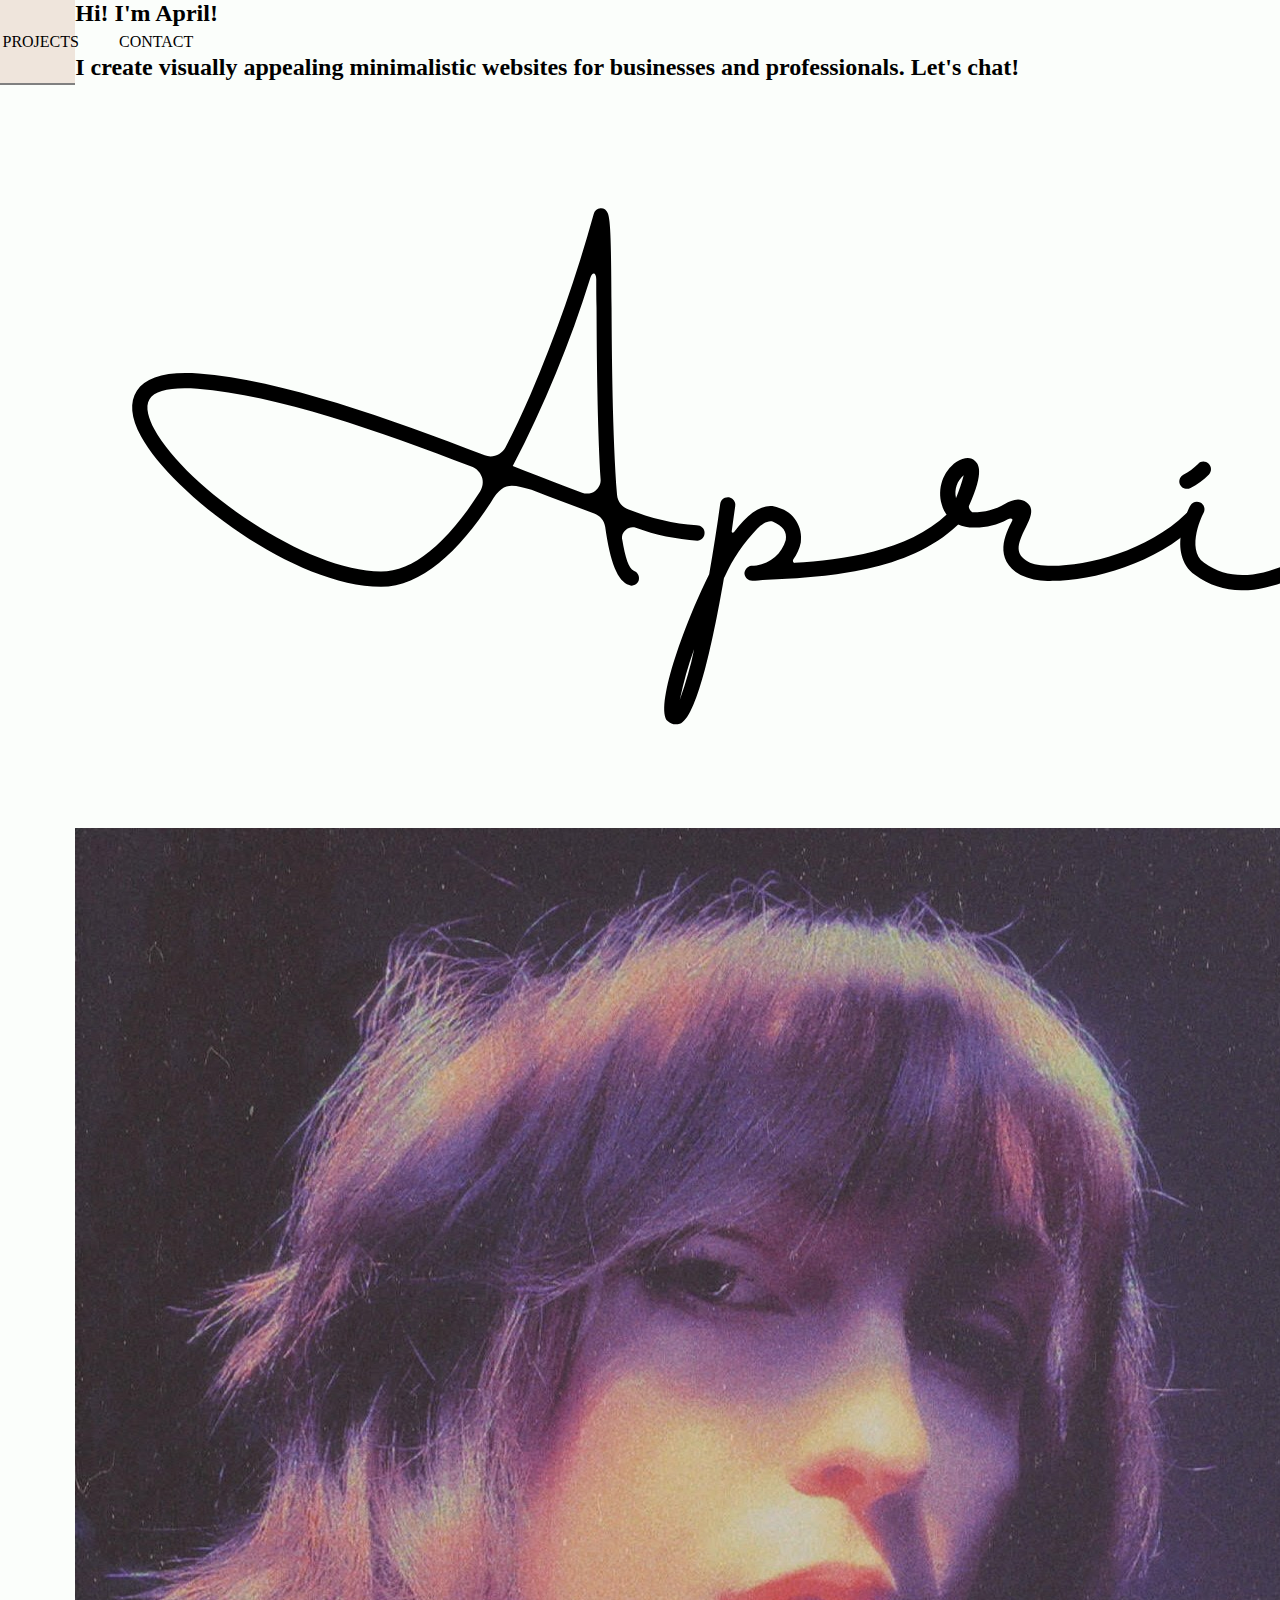
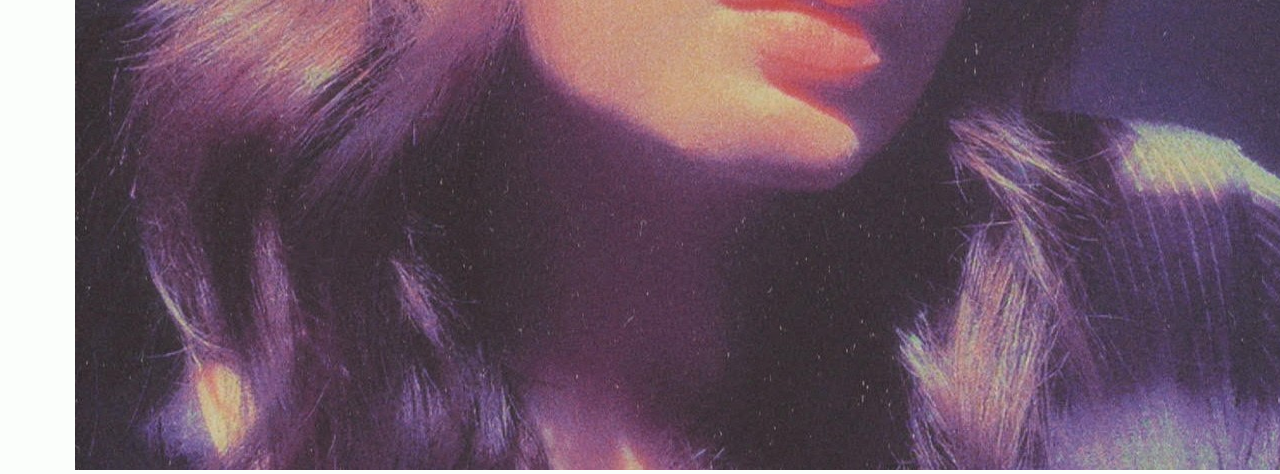
<file: index.html>
<!DOCTYPE html>
<html lang="en">
<head>
    <meta charset="UTF-8">
    <meta name="viewport" content="width=device-width, initial-scale=1.0">
    <title>Document</title>
    <link rel="stylesheet" href="./CSS/style.css">
</head>
<body>
    <header>
        <nav>
            <h2>April Nagel</h2>
            <input type="checkbox" id="menu-toggle">
            <label for="menu-toggle" class="menu-icon">&#9776;</label>
            <ul class="nav-links">
                <li><a href="" class="nav-link">HOME</a></li>
                <li><a href="" class="nav-link">ABOUT</a></li>
                <li><a href="" class="nav-link">PROJECTS</a></li>
                <li><a href="" class="nav-link">CONTACT</a></li>
            </ul>
        </nav>
    </header>
    <main>
        <div class="bio">
            <h2 class="p-bio">Hi! I'm April! <br> <br>
            I create visually appealing minimalistic websites for businesses and professionals. Let's chat! </h2>
            <img src="./photos/Black White Minimalist Calligraphy Signature Logo.png" class="sig"alt=""><br>
            <img src="./photos/unnamed (2).jpg" class="profile-pic" alt="">
        </div>
    </main>
    <footer>
        <p class="copyright">&copy; April Nagel. All rights reserved.</p>
    </footer>
</body>
</html>
</file>
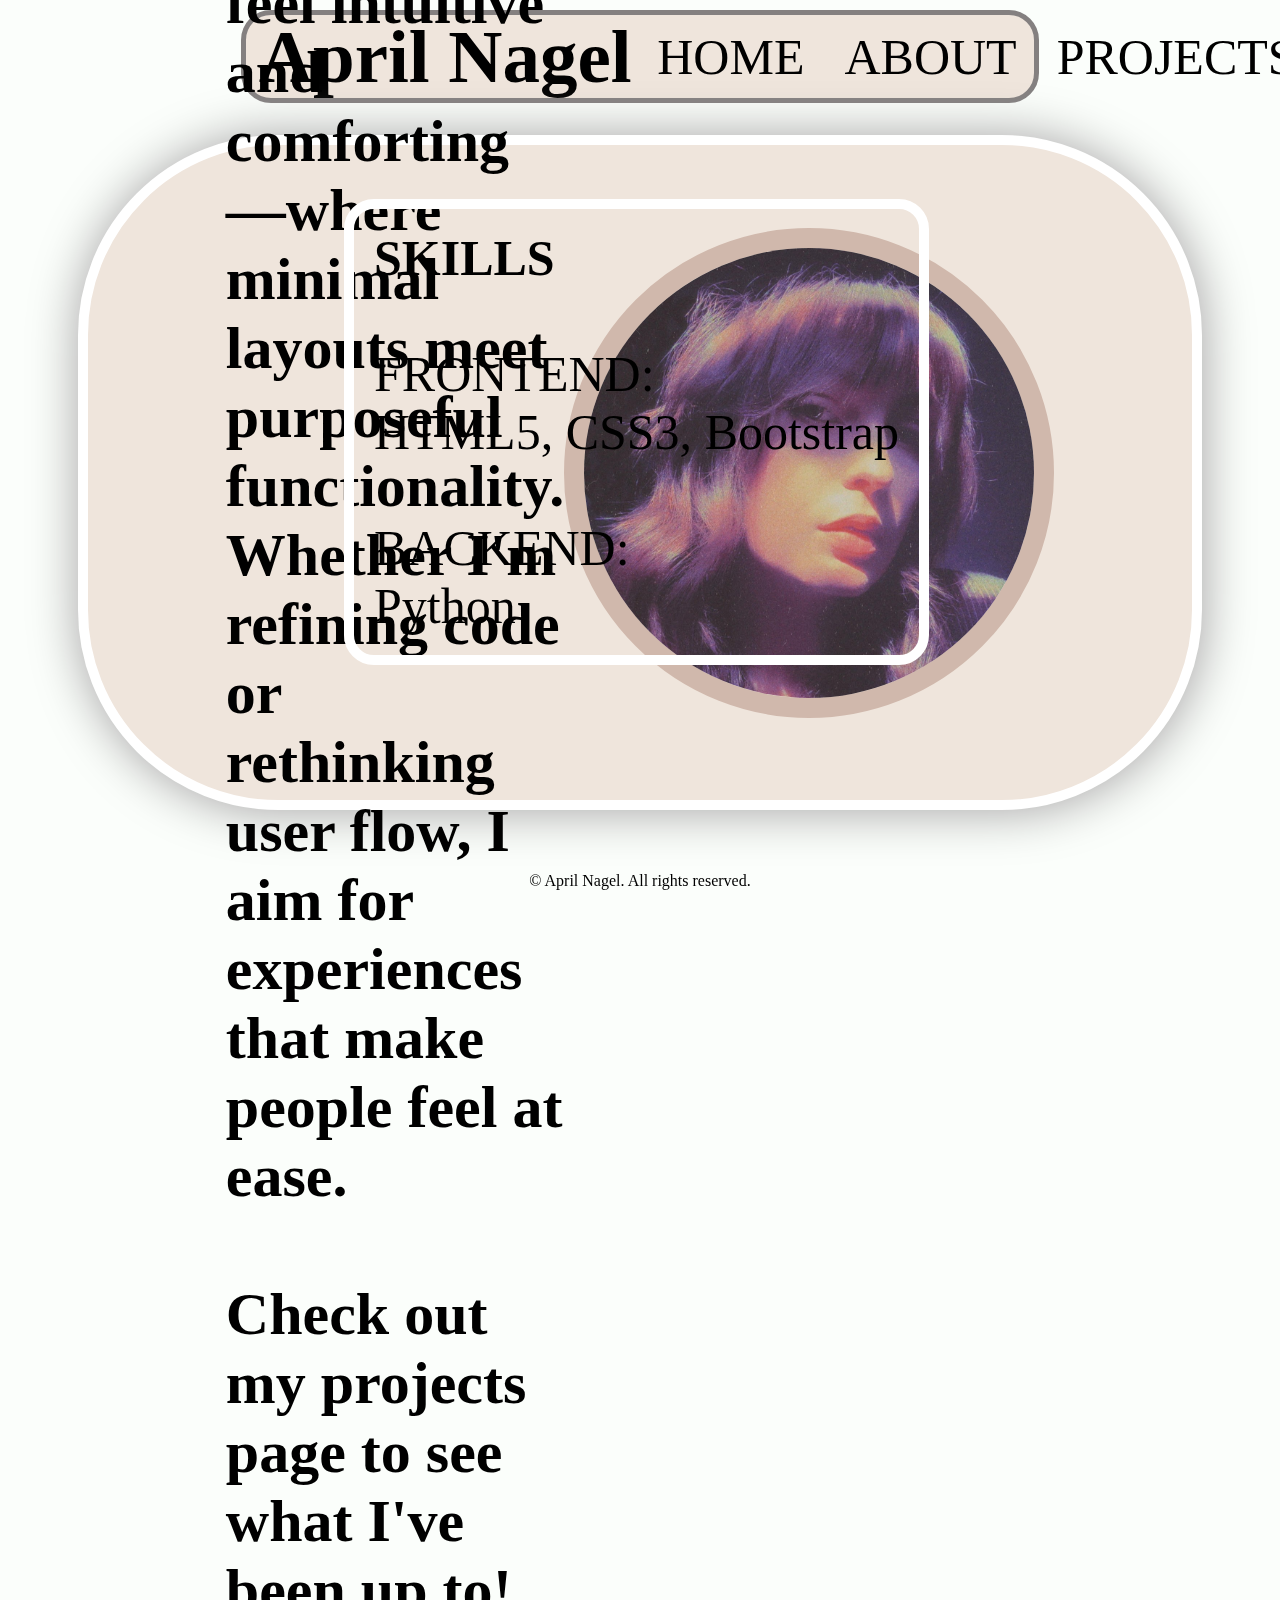
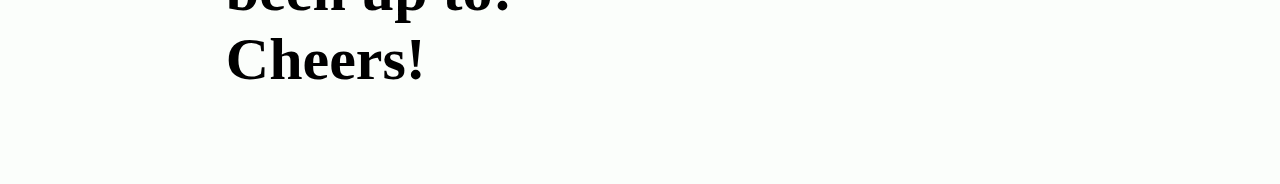
<file: about.html>
<!DOCTYPE html>
<html lang="en">
<head>
    <meta charset="UTF-8">
    <meta name="viewport" content="width=device-width, initial-scale=1.0">
    <title>Document</title>
    <link rel="stylesheet" href="./CSS/about.css">
</head>
<body>
    <header>
        <nav>
            <h2>April Nagel</h2>
            <input type="checkbox" id="menu-toggle">
            <label for="menu-toggle" class="menu-icon">&#9776;</label>
            <ul class="nav-links">
                <li><a href="./home.html" class="nav-link">HOME</a></li>
                <li><a href="./about.html" class="nav-link">ABOUT</a></li>
                <li><a href="./projects.html" class="nav-link">PROJECTS</a></li>
                <li><a href="./contact.html" class="nav-link">CONTACT</a></li>
            </ul>
        </nav>
    </header>
    <main>
        <div class="bio">
            <h2 class="p-bio">I'm a student software engineer who values clarity, simplicity, and thoughtful design. I build user-friendly websites that feel intuitive and comforting—where minimal layouts meet purposeful functionality. Whether I'm refining code or rethinking user flow, I aim for experiences that make people feel at ease. <br> <br>
            Check out my projects page to see what I've been up to! Cheers!</h2>
            <img src="./photos/unnamed (2).jpg" class="profile-pic" alt="">
        </div>
        <div class="skills-section">
            <ul class="skills"><STRONg>SKILLS</STRONG> <br><br>
                <li>FRONTEND:
                    <ul>
                        <li>HTML5,</li>
                        <li>CSS3,</li>
                        <li>Bootstrap</li>
                    </ul>
                </li><br><br>
                <li>BACKEND:
                    <ul>
                        <li>Python</li>
                    </ul>
                </li>
            </ul>
        </div>
    </main>
    <footer>
        <p class="copyright">&copy; April Nagel. All rights reserved.</p>
    </footer>
</body>
</file>
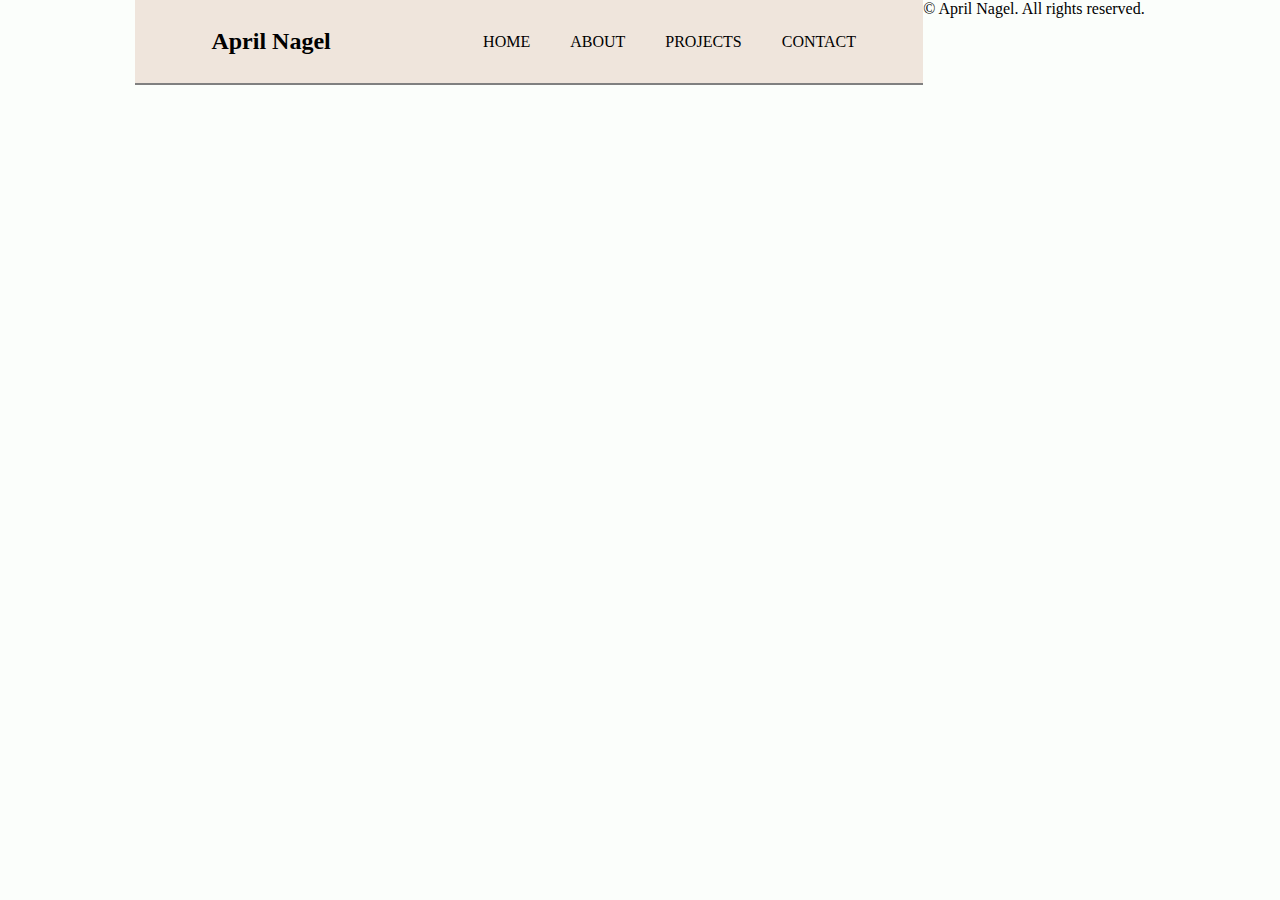
<file: contact.html>
<!DOCTYPE html>
<html lang="en">
<head>
    <meta charset="UTF-8">
    <meta name="viewport" content="width=device-width, initial-scale=1.0">
    <title>Document</title>
    <link rel="stylesheet" href="./CSS/style.css">
</head>
<body>
    <header>
        <nav>
            <h2>April Nagel</h2>
            <input type="checkbox" id="menu-toggle">
            <label for="menu-toggle" class="menu-icon">&#9776;</label>
            <ul class="nav-links">
                <li><a href="./home.html" class="nav-link">HOME</a></li>
                <li><a href="./about.html" class="nav-link">ABOUT</a></li>
                <li><a href="./projects.html" class="nav-link">PROJECTS</a></li>
                <li><a href="./contact.html" class="nav-link">CONTACT</a></li>
            </ul>
        </nav>
    </header>
    <main>
        
    </main>
    <footer>
        <p class="copyright">&copy; April Nagel. All rights reserved.</p>
    </footer>
</body>
</file>
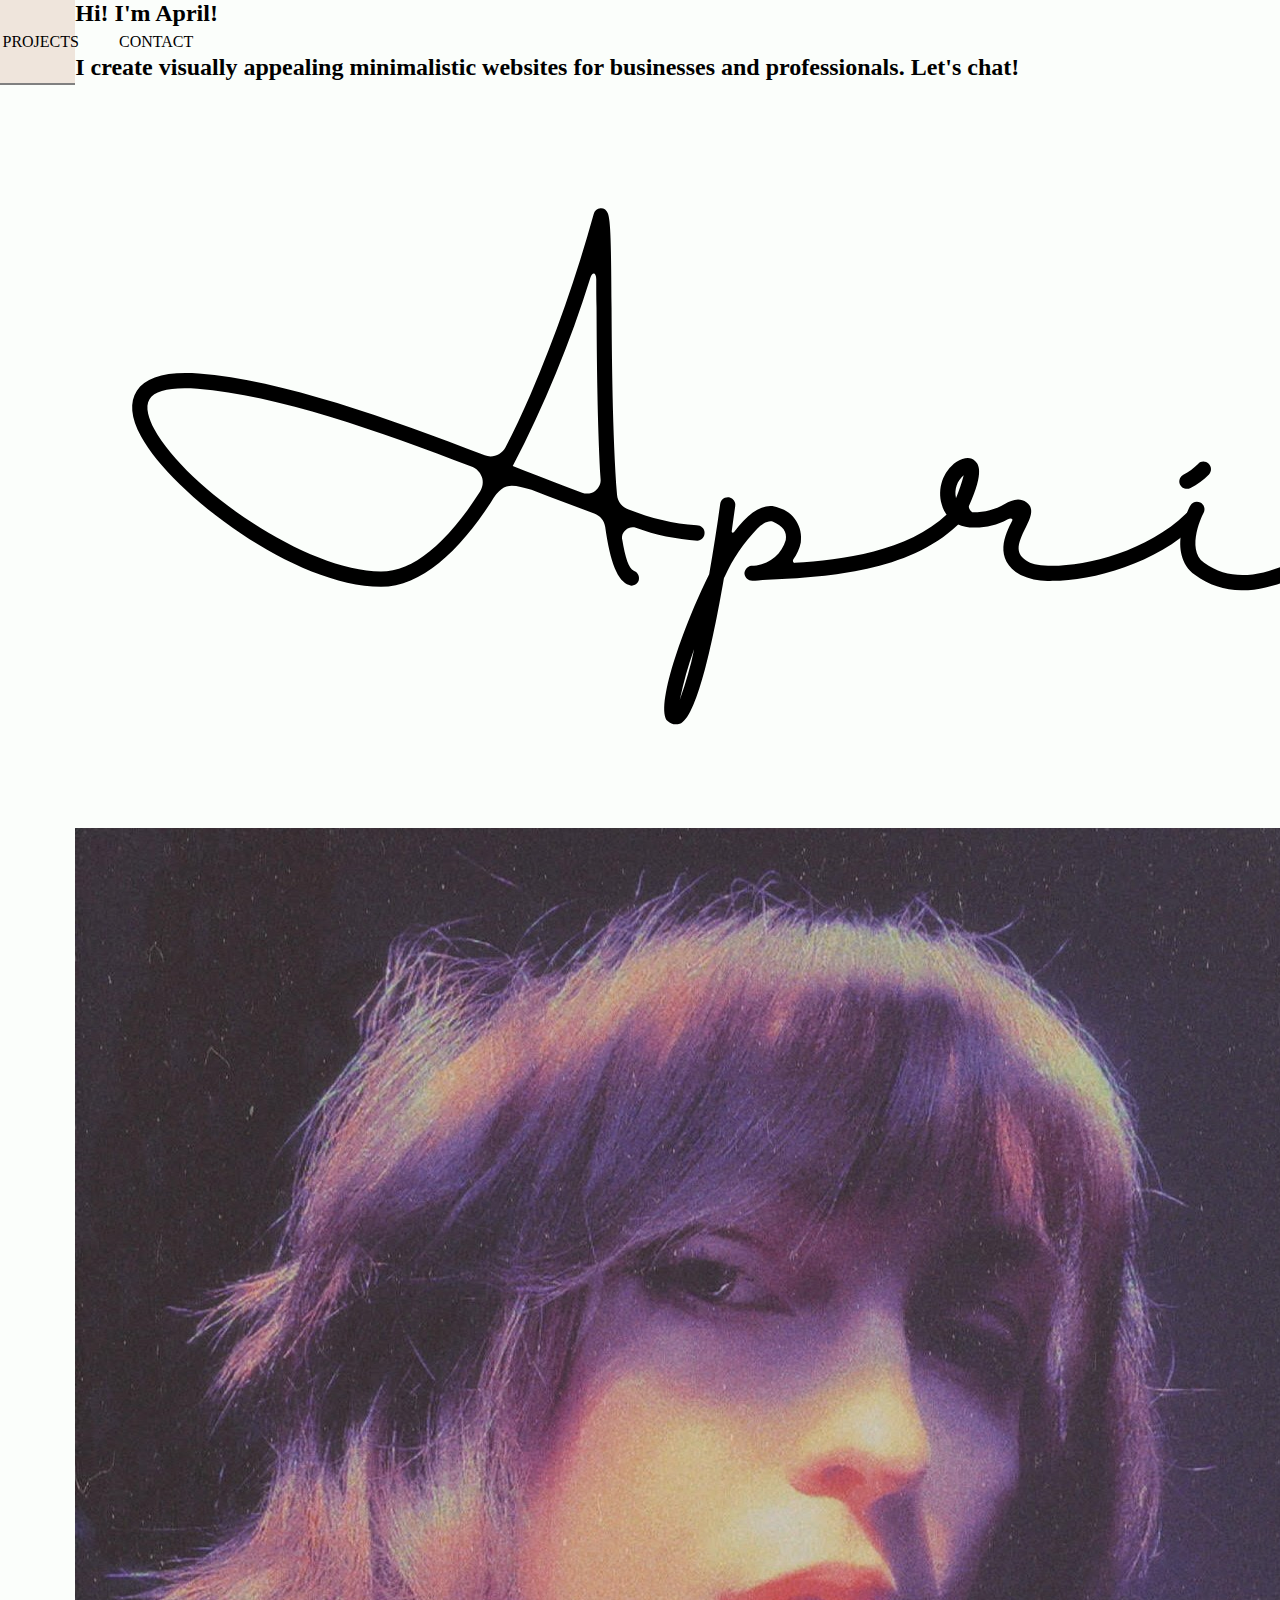
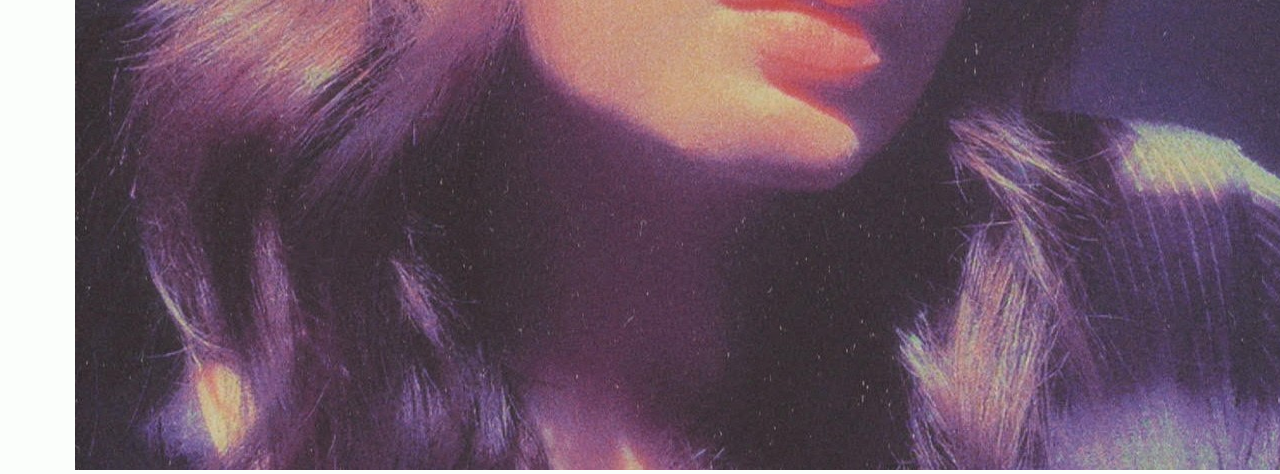
<file: home.html>
<!DOCTYPE html>
<html lang="en">
<head>
    <meta charset="UTF-8">
    <meta name="viewport" content="width=device-width, initial-scale=1.0">
    <title>Document</title>
    <link rel="stylesheet" href="./CSS/style.css">
</head>
<body>
    <header>
        <nav>
            <h2>April Nagel</h2>
            <input type="checkbox" id="menu-toggle">
            <label for="menu-toggle" class="menu-icon">&#9776;</label>
            <ul class="nav-links">
                <li><a href="./home.html" class="nav-link">HOME</a></li>
                <li><a href="./about.html" class="nav-link">ABOUT</a></li>
                <li><a href="./projects.html" class="nav-link">PROJECTS</a></li>
                <li><a href="./contact.html" class="nav-link">CONTACT</a></li>
            </ul>
        </nav>
    </header>
    <main>
        <div class="bio">
            <h2 class="p-bio">Hi! I'm April! <br> <br>
            I create visually appealing minimalistic websites for businesses and professionals. Let's chat! </h2>
            <img src="./photos/Black White Minimalist Calligraphy Signature Logo.png" class="sig"alt=""><br>
            <img src="./photos/unnamed (2).jpg" class="profile-pic" alt="">
        </div>
    </main>
    <footer>
        <p class="copyright">&copy; April Nagel. All rights reserved.</p>
    </footer>
</body>
</html>
</file>
<file: CSS/style.css>
*{
    margin: 0;
    padding: 0;
}
body{
    height: 100vh;
    display: flex;
    justify-content: center;
    background-color: #fbfefb;
    
}

header{
    background-color: #efe5dc;
    padding: 10px;
    border-bottom: 2px solid gray;
    width: 60%;
    height: 7vh;
    display: flex;
    flex-direction: column;
    justify-content: space-around;
    
}

nav{
    display: flex;
    align-items: center;
    justify-content: space-around;
    height: 7vh;
    
}
nav > h2{
    display: flex;
    justify-content: center;
    align-items: center;
}
.nav-links{
    list-style: none;  
    margin: auto 0;
    width: 50%;
    display: flex;
    justify-content: space-between;
    color:black;
    
}
.nav-link{
    padding: 20px;
    text-decoration: none; 
    color:black
}
.nav-link:hover {
  color: #f8f8f8;
}

#menu-toggle{
    display: none;
}
.menu-icon{
    font-size: 30px;
    color:#4d4643;
    display: none;
}
@media (max-width: 780px){
    header{
        width: 100%;
    }
    .menu-icon{
    color:#4d4643;
    display:block;
    }
     /* when the checkbox is checked, show menu  */
    #menu-toggle:checked + .menu-icon + .nav-links {
        display: flex;
    }
    .nav-link:hover {
            color: #ffffff
    }
    .nav-links{
        position: absolute;
        top: 10vh;
        left: 0;
        width: 100%;
        flex-direction: column;
        align-items: center;
        display: none;
        background-color: #f3d8c77c;
        border-radius: 0 0 50px 50px;
    }
    .nav-links li{
        padding: 15px 0;
        
    }
}
</file>
<file: CSS/about.css>
*{
    margin: 0;
    padding: 0;
}
body{
    height: 100vh;
    display: flex;
    justify-content: center;
    background-color: #fbfefb;  
}

header{
    background-color: #efe5dc;
    padding: 10px;
    border-radius: 30px;
    border: 5px solid rgb(132, 128, 128);
    width: 60%;
    height: 7vh;
    display: flex;
    flex-direction: column;
    justify-content: space-around;
    position: fixed;
    margin: 10px;  
}

nav{
    display: flex;
    align-items: center;
    justify-content: space-around;
    height: 7vh;
    font-size: 50px;
}
nav > h2{
    display: flex;
    justify-content: center;
    align-items: center;
}
.nav-links{
    list-style: none;  
    margin: auto 0;
    width: 50%;
    display: flex;
    justify-content: space-between;
    color:black;
}
.nav-link{
    padding: 20px;
    text-decoration: none; 
    color:black;
}
.nav-link:hover {
  color: #f8f8f8;
}

#menu-toggle{
    display: none;
}
.menu-icon{
    font-size: 30px;
    color:#4d4643;
    display: none;
}

main{
    background-color: #efe5dc;
    border-radius: 200px;
    border: 10px solid white;
    box-shadow:  1px 1px 50px rgb(162, 161, 161);
    margin-top: 15vh;
    margin-bottom: 10vh;
    width: 80%;
    padding: 40px;
    text-align: center;
    display: flex;
    flex-direction: column;
    justify-content: center;
    align-items: center;
    position: relative;
    font-size: 40px;
}
.bio h2{
    position: relative;
    bottom: 10vh;
    text-align: left;
}

.bio{
    position:relative;
    display: flex;
    flex-direction: row;
    justify-content: center;
    align-items: center;
    width: 80%;
}
.skills-section{
    text-align: left;
    display: flex;
    align-items:start;
    position:absolute;
    bottom: 15vh;
    left: 20vw;
    text-align: left; 
    border: 10px solid white; 
    padding: 20px;
    font-size: 50px;
    border-radius: 30px;
    
}

.skills li{
    position: relative;
    display: inline-block;
    

}

.profile-pic{
    height: 50vh;
    width: auto;
    border: 20px solid #d0b8ac;
    border-radius: 50%;
}

footer{
    position: fixed;
    display: flex;
    justify-content: center;
    align-items: center;
    width: 100%;
    bottom: 10px;
}

@media (max-width: 430px){
    header{
        width: 100%;
        border-radius: 0;
        position: fixed;
        z-index: 8;
    }
    .menu-icon{
    color:#4d4643;
    display:block;
    }
     /* when the checkbox is checked, show menu  */
    #menu-toggle:checked + .menu-icon + .nav-links {
        display: flex;
    
    }
    .nav-link:hover {
            color: #ffffff;
    }
    .nav-links{
        position: absolute;
        top: 10vh;
        left: 0;
        width: 100%;
        flex-direction: column;
        align-items: center;
        display: none;
        background-color: #f3d8c77c;
        border-radius: 0 0 50px 50px;
        
    }
    .nav-links li{
        padding: 15px;
        z-index: 7;
    }
    main{
        border-radius: 100px; 
        width: 100%;
        padding: 0;
        margin: 10px;
        margin-top: 15vh;
        margin-bottom: 10vh;
        z-index: 1;
    }
       
    .bio{
        position: relative;
        height: 100%;
        width: 100%;
        padding: 20px;
        display: flex;
        align-items: center;
        justify-content: center;
        z-index: 2;
    }
    .skills-section{
        text-align: left;
        display: flex;
        align-items:start;
        position:absolute;
        bottom: 10vh;
        left: 24vw;
        text-align: left; 
        border: 2px solid white; 
        padding: 15px;
        font-size: 15px;
        border-radius: 20px;
    }

    .skills li{
        position: relative;
        display: inline-block;
        

    }

    .p-bio{
        text-align: center;
        position: absolute;
        top: 2vh;
        padding: 40px;
        z-index: 3;
        font-size: 20px;
    }
   
    .profile-pic{
        position: absolute;
        height: 20vh;
        top: 20px;
        z-index: 4;
    }
}
</file>
